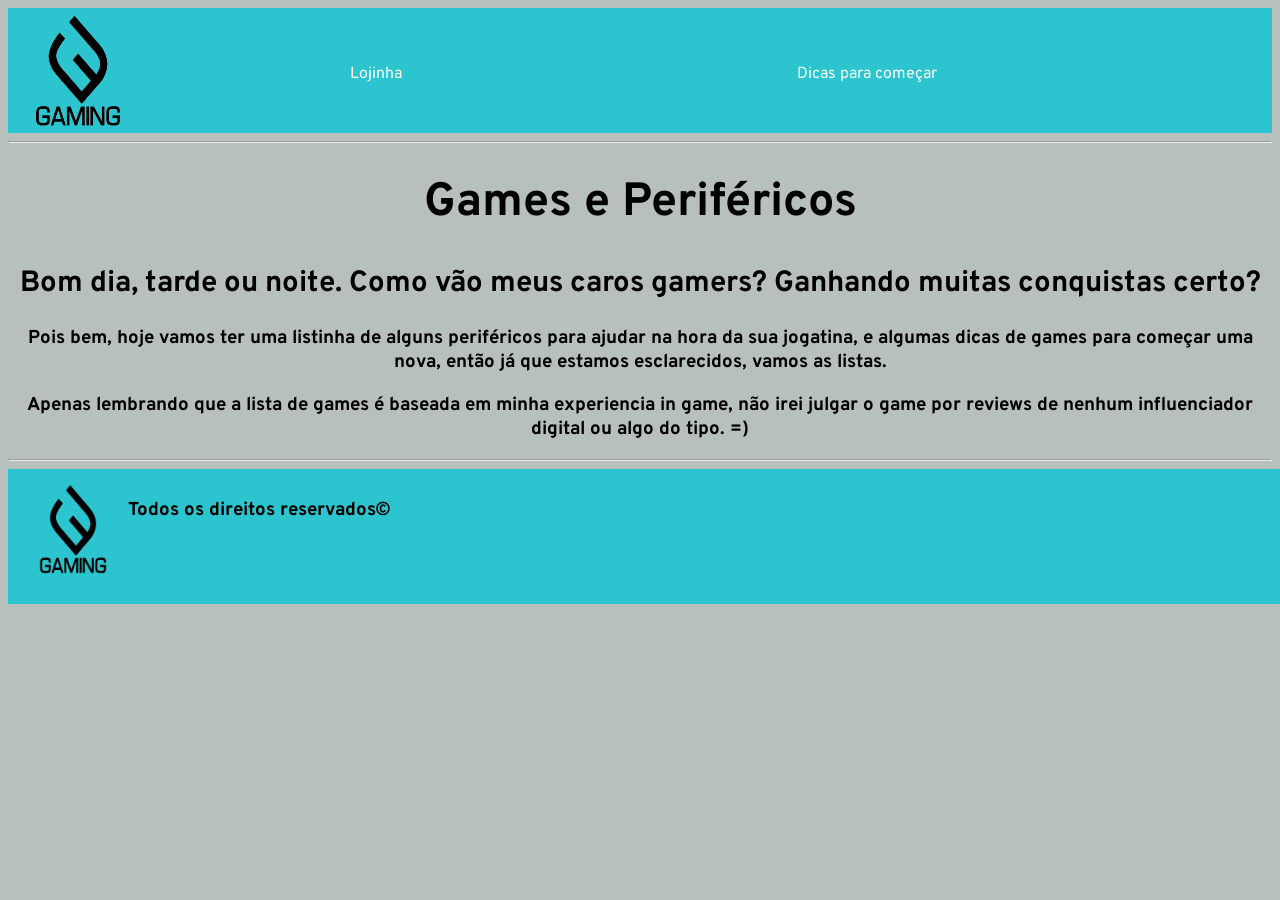
<file: index.html>
<!DOCTYPE html>
<html lang="pt-br">
<head>
    <meta charset="UTF-8">
    <meta http-equiv="X-UA-Compatible" content="IE=edge">
    <meta name="viewport" content="width=device-width, initial-scale=1.0">
    <title>Seja bem-vindo</title>
    <link rel="stylesheet" href="css/style.css">
    <link rel="preconnect" href="https://fonts.gstatic.com">
    <link href="https://fonts.googleapis.com/css2?family=Overpass:wght@100&display=swap" rel="stylesheet">
</head>
<body>
    <header>
        <div class="logo">
            <a href="index.html"><img src="img/Gaming.png" alt="Logotipo"></a>
        </div>
        <ul class="menu">
            <li><a href="exer1.html">Lojinha</a></li>
            <li><a href="exer2.html">Dicas para começar</a></li>
        </ul>
    </header>
    <hr>
    <h1>Games e Periféricos</h1>
    <section class="container">
        <div>
        <h2>Bom dia, tarde ou noite. Como vão meus caros gamers? Ganhando muitas conquistas certo?</h2>
        <h3>Pois bem, hoje vamos ter uma listinha de alguns periféricos para ajudar na hora da sua jogatina,
        e algumas dicas de games para começar uma nova, então já que estamos esclarecidos, vamos as listas.</h3>
        <h3>Apenas lembrando que a lista de games é baseada em minha experiencia in game, não irei julgar o game 
        por reviews de nenhum influenciador digital ou algo do tipo. =)
        </h3>
        </div>
    </section>
    <hr>
    <footer>
        <div class="rodape">
            <a href="index.html"><img src="img/Gaming.png" alt="gaming"></a>
        </div>
        <h3><h3>Todos os direitos reservados©</h3></h3>
    </footer>
</body>
</html>
</file>
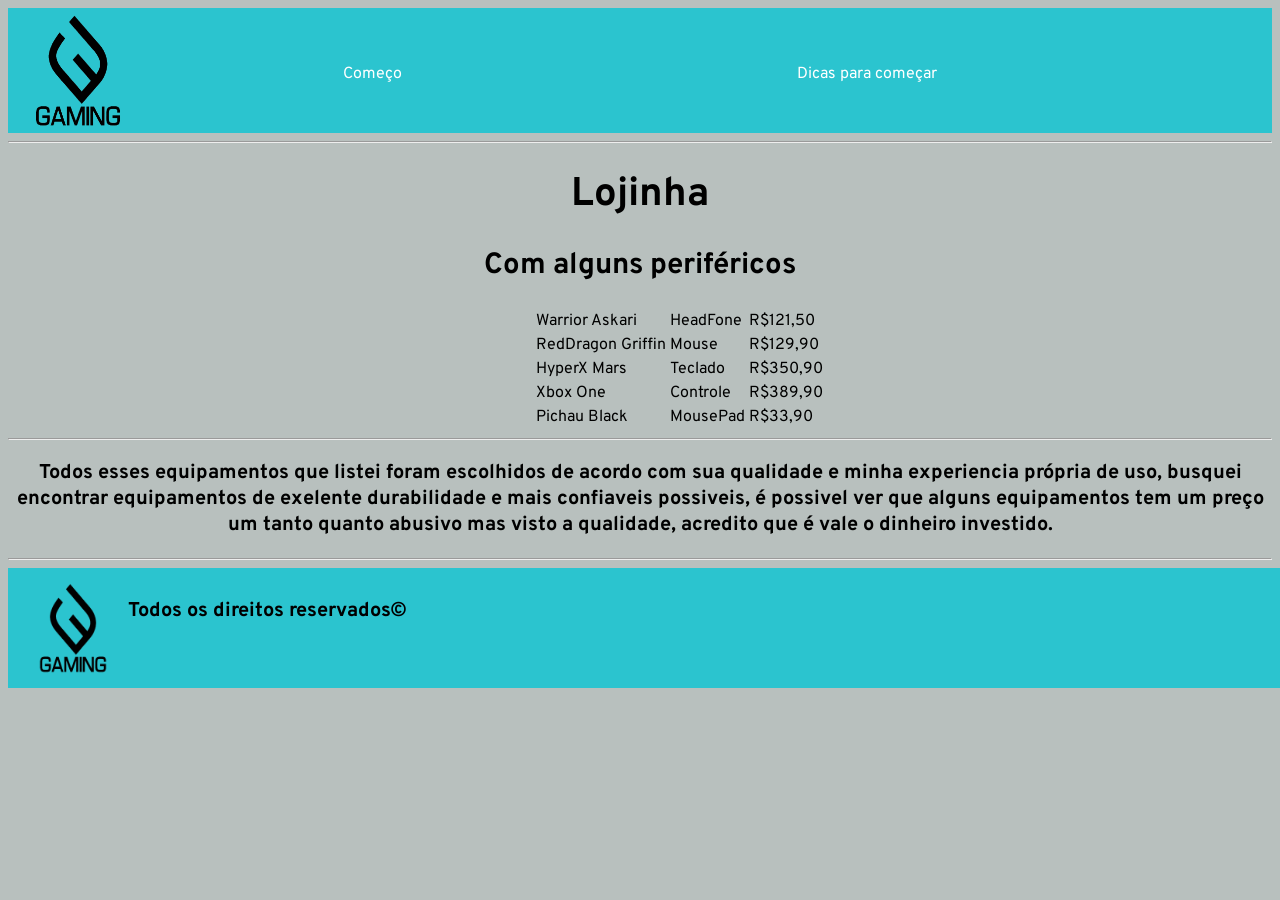
<file: exer1.html>
<!DOCTYPE html>
<html lang="pt-br">
<head>
    <meta charset="UTF-8">
    <meta http-equiv="X-UA-Compatible" content="IE=edge">
    <meta name="viewport" content="width=device-width, initial-scale=1.0">
    <title>Lojinha</title>
    <link rel="stylesheet" href="css/style2.css">
    <link rel="preconnect" href="https://fonts.gstatic.com">
    <link href="https://fonts.googleapis.com/css2?family=Overpass:wght@100&display=swap" rel="stylesheet">
</head>
<body>
    <header>
        <div class="logo">
            <a href="index.html"><img src="img/Gaming.png" alt="Logotipo"></a>
        </div>
        <ul class="menu">
            <li><a href="index.html">Começo</a></li>
            <li><a href="exer2.html">Dicas para começar</a></li>
        </ul>
    </header>
    <hr>
    <h1>Lojinha</h1>
    <h2>Com alguns periféricos</h2>
    <div class="container">
        <table>
            <tbody>
                <tr>
                    <td>Warrior Askari</td>
                    <td>HeadFone</td>
                    <td>R$121,50</td>
                </tr>
                <tr>
                    <td>RedDragon Griffin</td>
                    <td>Mouse</td>
                    <td>R$129,90</td>
                </tr>
                <tr>
                    <td>HyperX Mars</td>
                    <td>Teclado</td>
                    <td>R$350,90</td>
                </tr>
                <tr>
                    <td>Xbox One</td>
                    <td>Controle</td>
                    <td>R$389,90</td>
                </tr>
                <tr>
                    <td>Pichau Black</td>
                    <td>MousePad</td>
                    <td>R$33,90</td>
                </tr>
            </tbody>
        </table>
    </div>
    <hr>
    <h3>Todos esses equipamentos que listei foram escolhidos de acordo com sua qualidade e minha experiencia própria de uso,
        busquei encontrar equipamentos de exelente durabilidade e mais confiaveis possiveis, 
        é possivel ver que alguns equipamentos tem um preço um tanto quanto abusivo mas visto a qualidade, acredito que 
        é vale o dinheiro investido.
    </h3>
    <hr>
    <footer>
        <div class="rodape">
            <a href="index.html"><img src="img/Gaming.png" alt="gaming"></a>
        </div>
        <h3><h3>Todos os direitos reservados©</h3></h3>
    </footer>
</body>
</html>
</file>
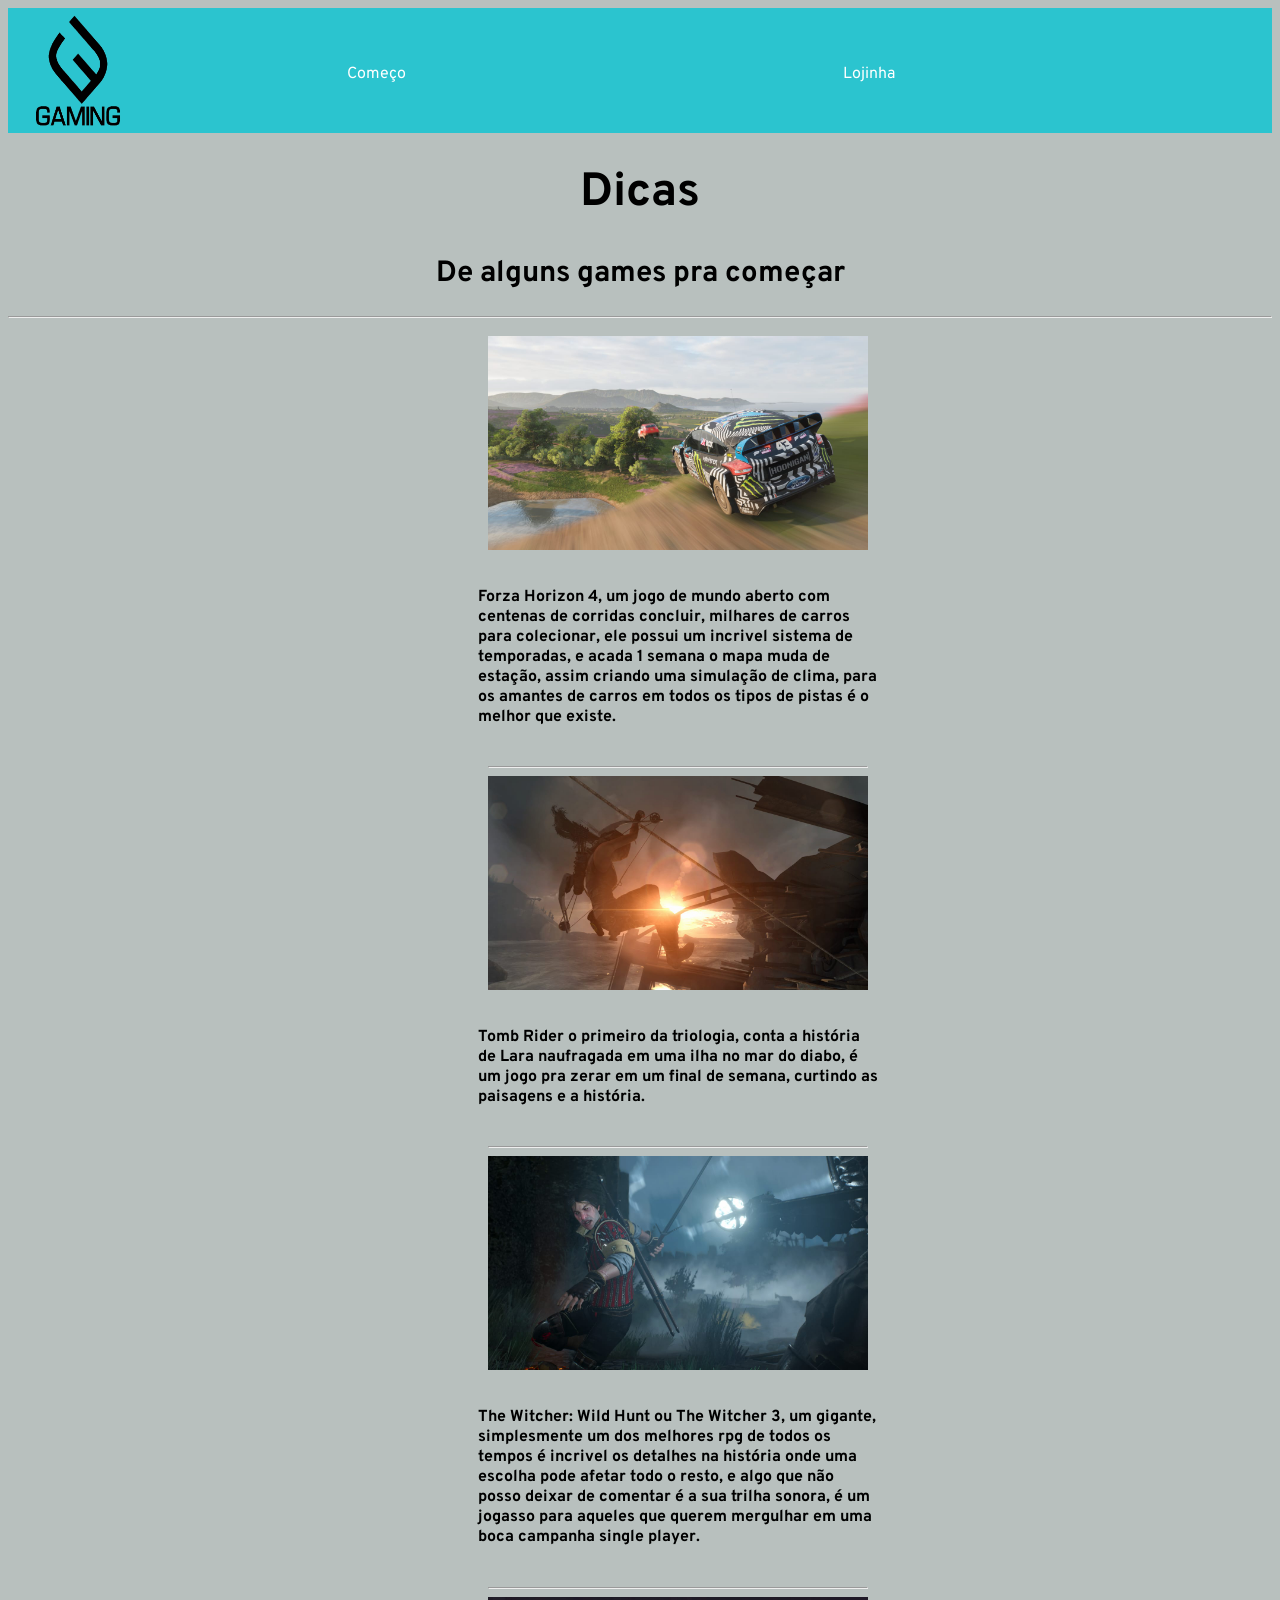
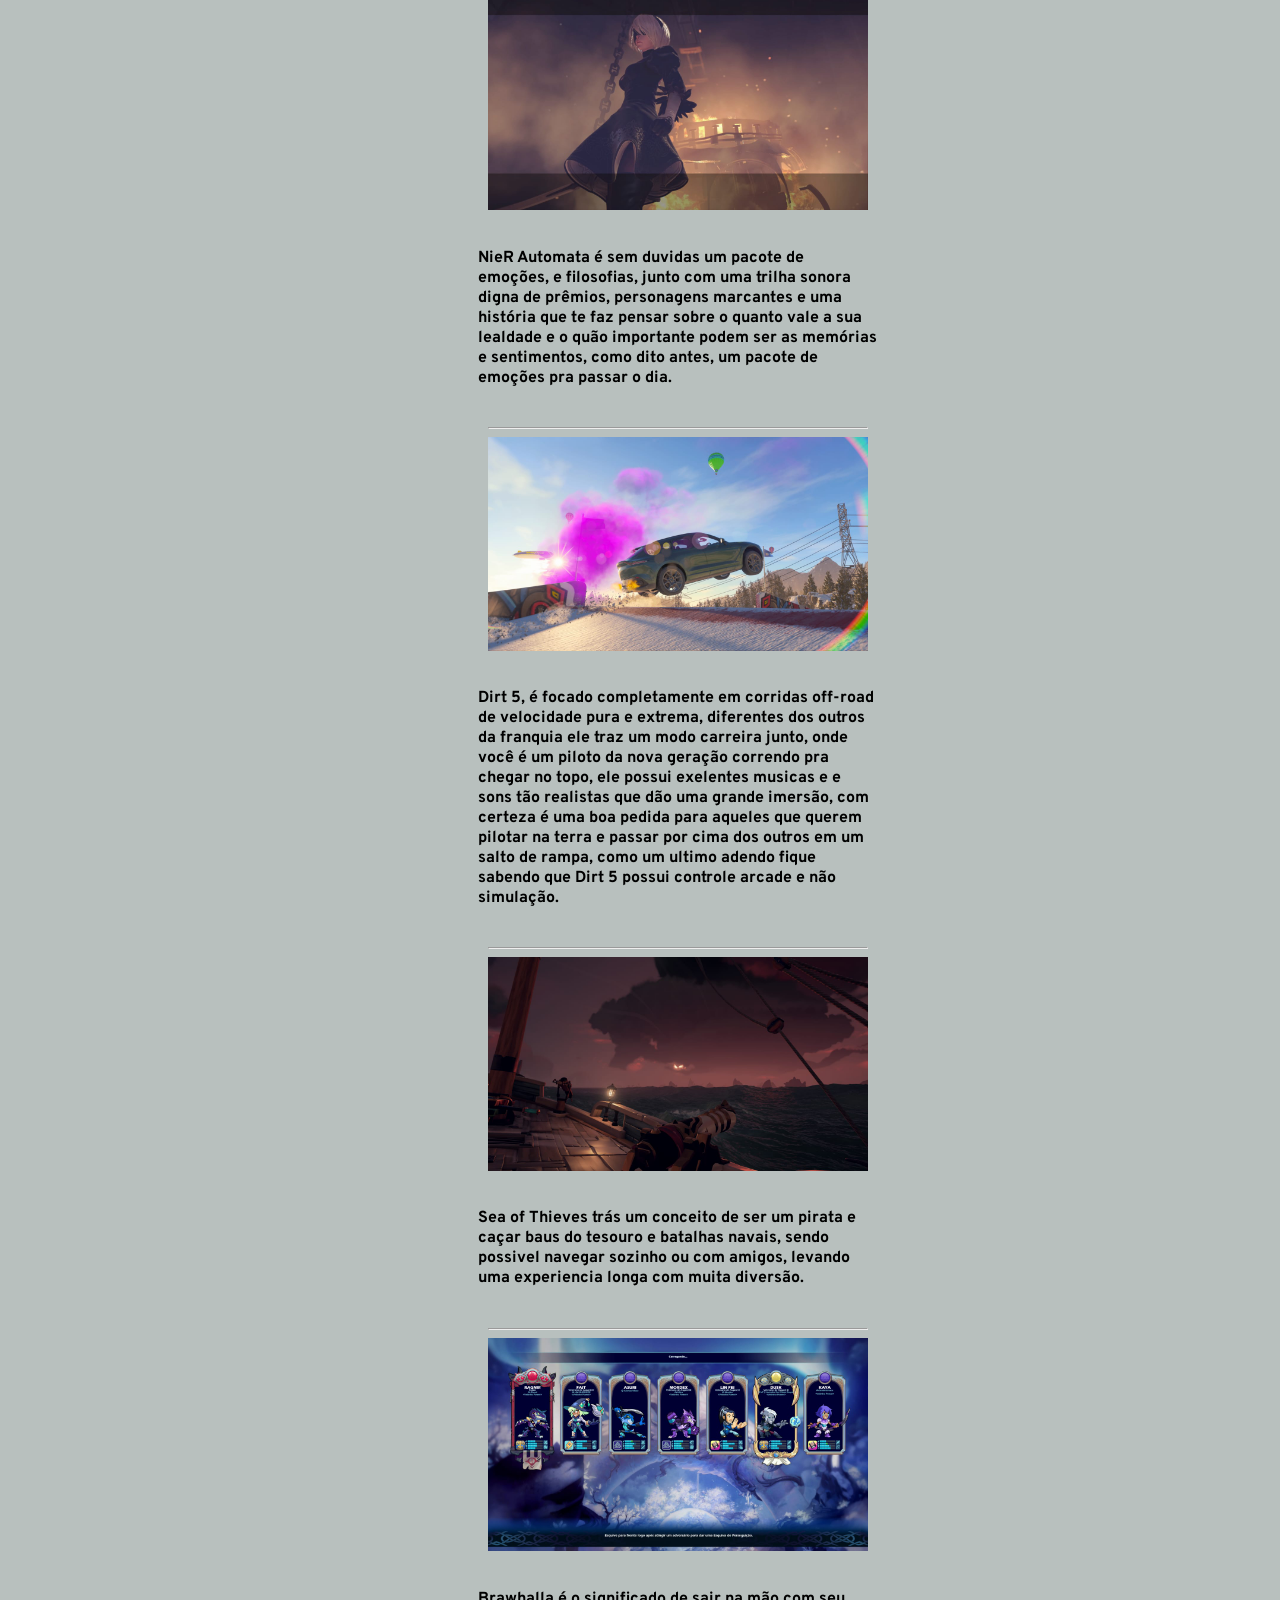
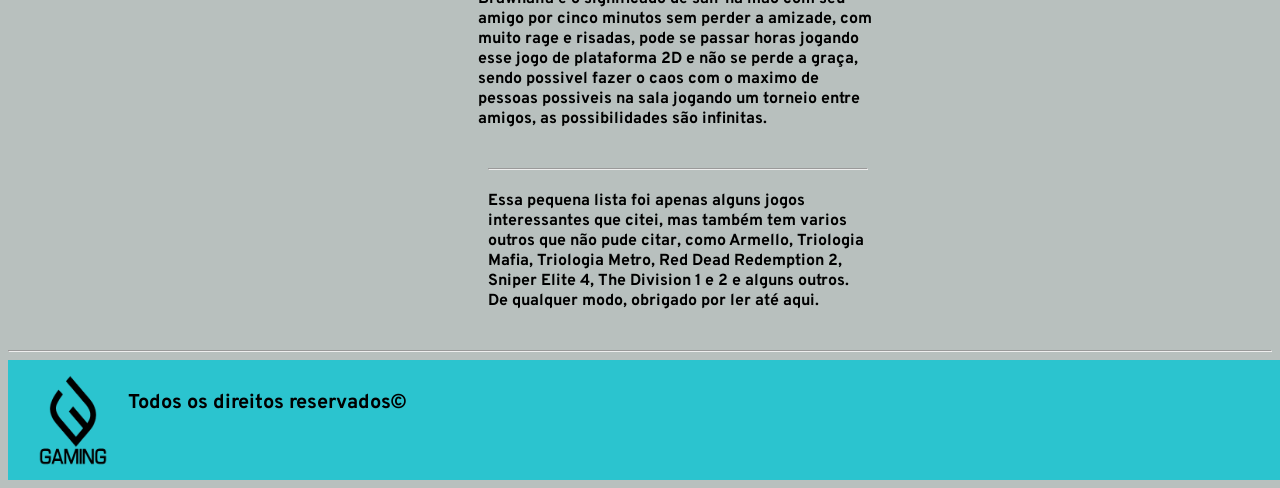
<file: exer2.html>
<!DOCTYPE html>
<html lang="pt-br">
<head>
    <meta charset="UTF-8">
    <meta http-equiv="X-UA-Compatible" content="IE=edge">
    <meta name="viewport" content="width=device-width, initial-scale=1.0">
    <title>Dicas pra começar</title>
    <link rel="stylesheet" href="css/style3.css">
    <link rel="preconnect" href="https://fonts.gstatic.com">
    <link href="https://fonts.googleapis.com/css2?family=Overpass:wght@100&display=swap" rel="stylesheet">
</head>
<body>
    <header>
        <div class="logo">
            <a href="index.html"><img src="img/Gaming.png" alt="Logotipo"></a>
        </div>
        <ul class="menu">
            <li><a href="index.html">Começo</a></li>
            <li><a href="exer1.html">Lojinha</a></li>
        </ul>
    </header>
    <h1>Dicas</h1>
    <h2>De alguns games pra começar</h2>
    <hr>
    <section class="container">
        <div>
            <a href="https://store.steampowered.com/app/1293830/Forza_Horizon_4/"><img src="img/forzahorizon4.jpeg" alt="fh4"></a>
        </div>
        <h4>Forza Horizon 4, um jogo de mundo aberto com centenas de corridas concluir, milhares de carros para 
            colecionar, ele possui um incrivel sistema de temporadas, e acada 1 semana o mapa muda de estação, assim 
            criando uma simulação de clima, para os amantes de carros em todos os tipos de pistas é o melhor que existe.
        </h4>
        <div>
            <hr>
            <a href="https://store.steampowered.com/app/203160/Tomb_Raider/"><img src="img/laracroft.jpeg" alt="tomraid"></a>
        </div>
        <h4>Tomb Rider o primeiro da triologia, conta a história de Lara naufragada em uma ilha no mar do diabo,
            é um jogo pra zerar em um final de semana, curtindo as paisagens e a história.
        </h4>
        <div>
            <hr>
            <a href="https://store.steampowered.com/sub/124923/"><img src="img/thewitcher3.jpeg" alt="obruxo3"></a>
        </div>
        <h4>The Witcher: Wild Hunt ou The Witcher 3, um gigante, simplesmente um dos melhores rpg de todos os tempos
            é incrivel os detalhes na história onde uma escolha pode afetar todo o resto, e algo que não posso deixar 
            de comentar é a sua trilha sonora, é um jogasso para aqueles que querem mergulhar em uma boca campanha single
            player.
        </h4>
        <div>
            <hr>
            <a href="https://store.steampowered.com/app/524220/NieRAutomata/"><img src="img/nier.jpeg" alt="nierauto"></a>
        </div>
        <h4>NieR Automata é sem duvidas um pacote de emoções, e filosofias, junto com uma trilha sonora digna de prêmios,
            personagens marcantes e uma história que te faz pensar sobre o quanto vale a sua lealdade e o quão importante
            podem ser as memórias e sentimentos, como dito antes, um pacote de emoções pra passar o dia.
        </h4>
        <div>
            <hr>
            <a href="https://store.steampowered.com/app/1038250/DIRT_5/"><img src="img/dirt5.jpeg" alt="terra"></a>
        </div>
        <h4>Dirt 5, é focado completamente em corridas off-road de velocidade pura e extrema, diferentes dos outros da 
            franquia ele traz um modo carreira junto, onde você é um piloto da nova geração correndo pra chegar no topo,
            ele possui exelentes musicas e e sons tão realistas que dão uma grande imersão, com certeza é uma boa pedida
            para aqueles que querem pilotar na terra e passar por cima dos outros em um salto de rampa, como um ultimo adendo
            fique sabendo que Dirt 5 possui controle arcade e não simulação.
        </h4>
        <div>
            <hr>
            <a href="https://store.steampowered.com/app/1172620/Sea_of_Thieves/"><img src="img/seaofladrão.jpeg" alt="mar"></a>
        </div>
        <h4>Sea of Thieves trás um conceito de ser um pirata e caçar baus do tesouro e batalhas navais, sendo possivel 
            navegar sozinho ou com amigos, levando uma experiencia longa com muita diversão. </h4>
        <div>
            <hr>
            <a href="https://store.steampowered.com/app/291550/Brawlhalla/"><img src="img/brawlhalla.jpeg" alt="brawl"></a>
        </div>
        <h4>Brawhalla é o significado de sair na mão com seu amigo por cinco minutos sem perder a amizade, com muito
            rage e risadas, pode se passar horas jogando esse jogo de plataforma 2D e não se perde a graça, sendo possivel
            fazer o caos com o maximo de pessoas possiveis na sala jogando um torneio entre amigos, as possibilidades são
            infinitas.
        </h4>
        <div>
            <hr>
            <h4>Essa pequena lista foi apenas alguns jogos interessantes que citei, mas também tem varios outros que não pude
            citar, como Armello, Triologia Mafia, Triologia Metro, Red Dead Redemption 2, Sniper Elite 4, The Division 1 e 2
            e alguns outros. De qualquer modo, obrigado por ler até aqui.
        </h4>
        </div>
    </section>
    <hr>
    <footer>
        <div class="rodape">
            <a href="index.html"><img src="img/Gaming.png" alt="gaming"></a>
        </div>
        <h3>Todos os direitos reservados©</h3>
    </footer>
</body>
</html>
</file>
<file: css/style.css>
body{
    background-color: rgb(184, 192, 190);
}
.logo img{
    width: 140px;
    height: 125px;
}
header{
    background-color: rgb(43, 196, 207);
    display: flex;
    justify-content: space-between;
    width: 100%;
    height: 125px;
    padding: 0px;
    align-items: center;
    flex-wrap: wrap;
    font-family: 'Overpass', sans-serif;
}
.menu{
    list-style: none;
    display: flex;
    flex-wrap: wrap;
}
.menu li a{
    color:#fff;
    display: flex;
    text-decoration: none;
    margin-left: 50px;
    margin-right: 325px;
    padding: 10px 10px 10px 10px;
    font-family: 'Overpass', sans-serif;
}
.menu li a:hover{
    display: block;
    color:rgb(255, 255, 255);
    text-decoration: none;
}
footer{
    background-color: rgb(43, 196, 207);
    width: 1313px;
    height: 115px;
    display: flex;
    padding: 10px;
}
.rodape{
    justify-content: center;
}
.rodape img{
    width: 110px;
    height: 100px;
}
h1{
    color: #000;
    text-align: center;
    font-size: 35pt;
    font-weight: bold;
    font-family: 'Overpass', sans-serif;
}
h2{
    color: #000;
    text-align: center;
    font-size: 22pt;
    font-weight: bold;
    font-family: 'Overpass', sans-serif;
}
h3{
    text-align: center;
    color: #000;
    font-family: 'Overpass', sans-serif;
}
</file>
<file: css/style2.css>
body{
    background-color: rgb(184, 192, 190);
}
.logo img{
    width: 140px;
    height: 125px;
}
header{
    background-color: rgb(43, 196, 207);
    display: flex;
    justify-content: space-between;
    width: 100%;
    height: 125px;
    padding: 0px;
    align-items: center;
    flex-wrap: wrap;
    font-family: 'Overpass', sans-serif;
}
.menu{
    list-style: none;
    display: flex;
    flex-wrap: wrap;
}
.menu li a{
    color:#fff;
    display: flex;
    text-decoration: none;
    margin-left: 50px;
    margin-right: 325px;
    padding: 10px 10px 10px 10px;
    font-family: 'Overpass', sans-serif;
}
.menu li a:hover{
    display: block;
    color:rgb(255, 255, 255);
    text-decoration: none;
}
h1{
    color: #000;
    text-align: center;
    font-size: 30pt;
    font-weight: bold;
    font-family: 'Overpass', sans-serif;
}
h2{
    color: #000;
    text-align: center;
    font-size: 22pt;
    font-weight: bold;
    font-family: 'Overpass', sans-serif;
}
h3{
    text-align: center;
    color: #000;
    font-size: 20px;
    font-family: 'Overpass', sans-serif;
}
footer{
    background-color: rgb(43, 196, 207);
    width: 1313px;
    height: 100px;
    display: flex;
    padding: 10px;
}
.rodape{
    justify-content: center;
}
.rodape img{
    width: 110px;
    height: 100px;
}
.container div{
    flex: 1 1 300px;
    margin: 10px;
    color: black;
}
.container{
    max-width: 400px;
    margin-left: 525px;
    border-radius: 10px;
    display: flex;
    flex-wrap: wrap;
    font-family: 'Overpass', sans-serif;
    color: black;
}
</file>
<file: css/style3.css>
body{
    background-color: rgb(184, 192, 190);
}
.logo img{
    width: 140px;
    height: 125px;
}
header{
    background-color: rgb(43, 196, 207);
    display: flex;
    justify-content: space-between;
    width: 100%;
    height: 125px;
    padding: 0px;
    align-items: center;
    flex-wrap: wrap;
    font-family: 'Overpass', sans-serif;
}
.menu{
    list-style: none;
    display: flex;
    flex-wrap: wrap;
}
.menu li a{
    color:#fff;
    display: flex;
    text-decoration: none;
    margin-left: 50px;
    margin-right: 367px;
    padding: 10px 10px 10px 10px;
    font-family: 'Overpass', sans-serif;
}
.menu li a:hover{
    display: block;
    color:rgb(255, 255, 255);
    text-decoration: none;
}
h1{
    color: #000;
    text-align: center;
    font-size: 35pt;
    font-weight: bold;
    font-family: 'Overpass', sans-serif;
}
h2{
    color: #000;
    text-align: center;
    font-size: 22pt;
    font-weight: bold;
    font-family: 'Overpass', sans-serif;
}
h3{
    text-align: center;
    color: #000;
    font-size: 20px;
    font-family: 'Overpass', sans-serif;
}
h4{
    color: #000;
    font-family: 'Overpass', sans-serif;
}
.container{
    max-width: 400px;
    margin-left: 470px;
    border-radius: 10px;
    display: flex;
    flex-wrap: wrap;
    font-family: 'Overpass', sans-serif;
}
.container div{
    flex: 1 1 300px;
    margin: 10px;
}
img{
    width: 100%;
}
footer{
    background-color: rgb(43, 196, 207);
    width: 1313px;
    height: 100px;
    display: flex;
    padding: 10px;
}
.rodape{
    justify-content: center;
}
.rodape img{
    width: 110px;
    height: 100px;
}
</file>
